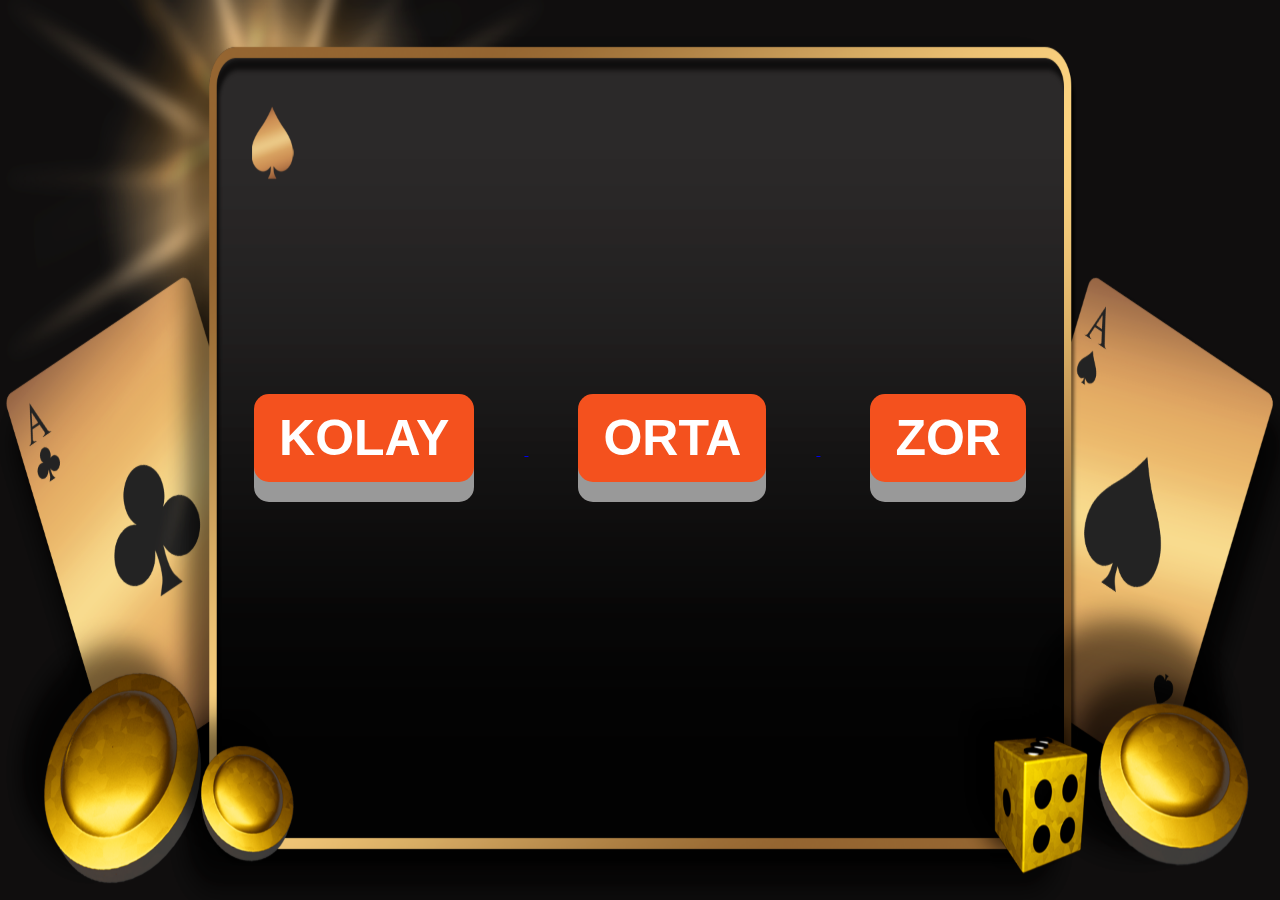
<file: Kart_Eslestirme/index.html>
<!DOCTYPE html>
<html lang="en">
<head>
   <meta charset="UTF-8">
   <title>Index</title>
   <script src="https://ajax.googleapis.com/ajax/libs/jquery/1.11.3/jquery.min.js"></script>
   <script>
      $(function(){
 
         $.background = function(){
   
             var width = $(window).width();
             var height = $(window).height();
             $("img.background").css({
                
               "width" : width + "px",
               "height" : height + "px"
                
             });
            
         }
 
         $.background();
 
 
         var page_height = $(window).height();
 
         $(".butonlar").css("line-height", page_height + "px");
 
      });
   </script>
   <style>
 
      body {
        margin: auto
      }
 
      .background {
        position: fixed;
        left: 0;
        top: 0;
        z-index: -1;
      }
 
      .butonlar {
         text-align: center;
      }

      .button {

display: inline-block;

padding: 15px 25px;
margin: 50px;
font-size: 50px;
font-weight: bold;
cursor: pointer;

text-align: center;

text-decoration: none;

outline: none;

color: #fff;

background-color:#f4511e;

border: none;

border-radius: 15px;

box-shadow: 0 20px #999;
}

.button:hover {background-color: #3e8e41}

.button:active {

background-color: #3e8e41;

box-shadow: 0 5px #666;

transform: translateY(4px);
}

   </style>
</head>
<body>
   <img src="anasayfa1.png" alt="" class="background" />
   <div class="butonlar">
     
      <a href="Kolay.html"><button class="button">KOLAY</button> </a>
      <a href="Orta.html"><button class="button">ORTA </button> </a>
      <a href="Zor.html"><button class="button">ZOR  </button> </a>
   </div>
</body>
</html>
</file>
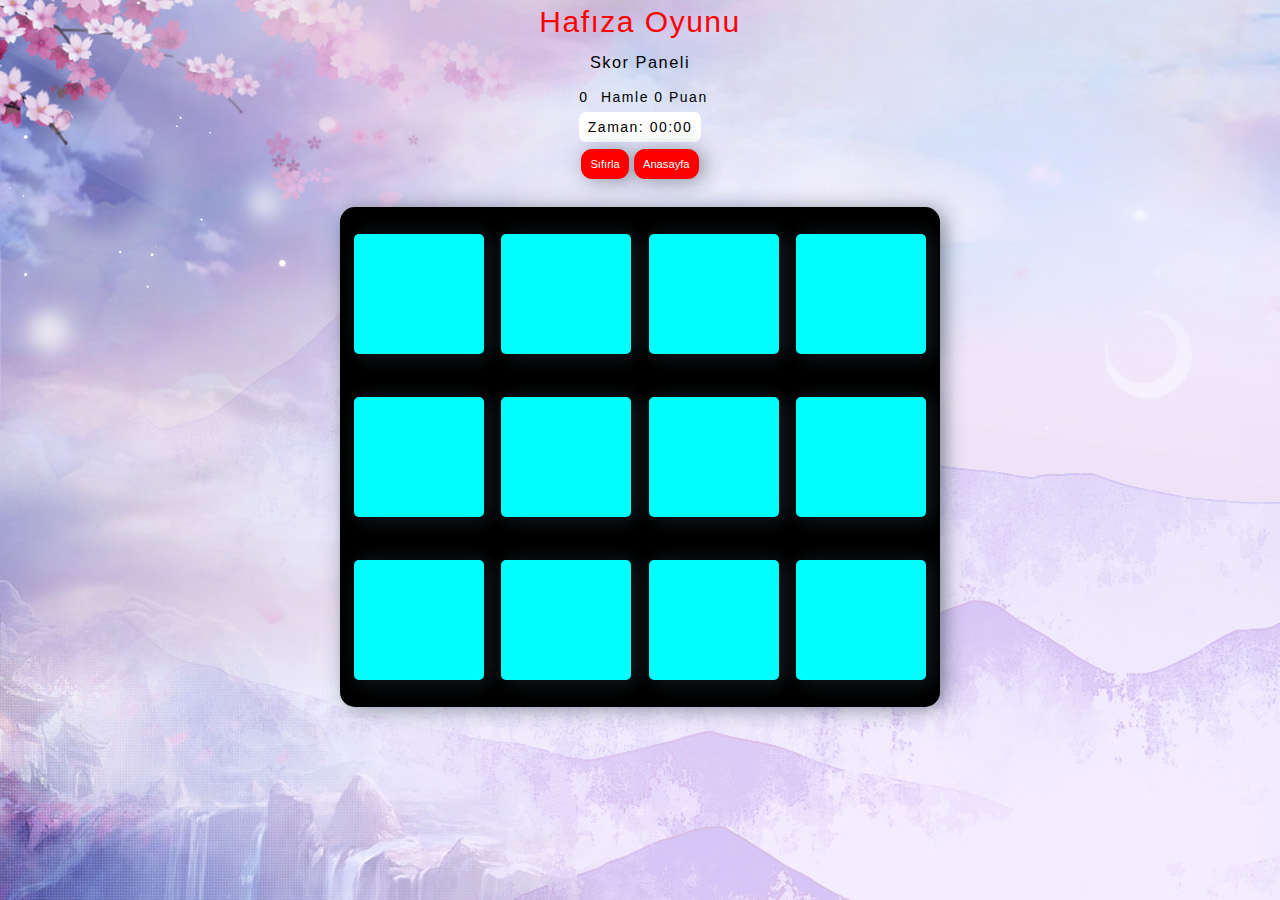
<file: Kart_Eslestirme/Kolay.html>
<!DOCTYPE html>
<html lang="en">
<head>
    <meta charset="UTF-8">
    <meta http-equiv="X-UA-Compatible" content="IE=edge">
    <meta name="viewport" content="width=device-width, initial-scale=1.0">
    <title>Document</title>
    <link rel="stylesheet" type="text/css" href="css/styles1.css">
</head>
<style>
  
</style>
<body>
   
    <div class="container">
        <header class="header">
          <h1>Hafıza Oyunu</h1>
          
        </header>
        <section class="score-panel">
          <h3>Skor Paneli</h3>
          <ul id="star-rating" class="star-rating">
            <li class="star"><i class="fa fa-star" aria-hidden="true"></i></li>
            <li class="star"><i class="fa fa-star" aria-hidden="true"></i></li>
            <li class="star"><i class="fa fa-star" aria-hidden="true"></i></li>
          </ul>
          <span class="hamle-sayac">0</span> Hamle
          <span class="skor-sayac">0</span> Puan
          <div class="timer-container">
            <span class="timer"> Zaman: 00:00</span>
          </div>
          <div class="sıfırla">
            <button class="btn sıfırla-btn">Sıfırla </button>
            <a href="index.html"><button class="btn sıfırla-btn">Anasayfa </button></a>
          </div>
        </section>
       
      <!-- Modal section-->
      <!-- Modal section-->
        <ul class="deste"></ul>
      </div>
      <!-- Modal -->
  <section class="win-game-modal">
    <div id="modal" class="modal">
      <!-- Modal content -->
      <div class="modal-content">
        <span class="close">&times;</span>
        <h2>Tebrikler!</h2>
        <p>Tebrikler 12 kartın tamamını doğru eşleştirdiniz</p>
        <div class="sonbuton">
        <button class="btn play-again-btn">Tekrar Oyna?</button>
        <a href="index.html"><button class="btn play-again-btn">Anasayfa</button></a>
    </div>
    
      </div>
    </div>
  </section>
  <section class="lose-game-modal">
    <div id="modal2" class="modal2">
      <!-- Modal content -->
      <div class="modal2-content">
        <span class="close2">&times;</span>
        <h2>Üzgünüm!</h2>
        <p>Malesef süreniz doldu</p>
        <div class="sonbuton2">
        <button class="btn play-again-btn2">Tekrar Oyna?</button>
        <a href="index.html"><button class="btn play-again-btn2">Anasayfa</button></a>
    </div>
    
      </div>
    </div>
  </section>
 
  </script>
    <script src="js/scripts1.js"></script>
</body>
</html>
</file>
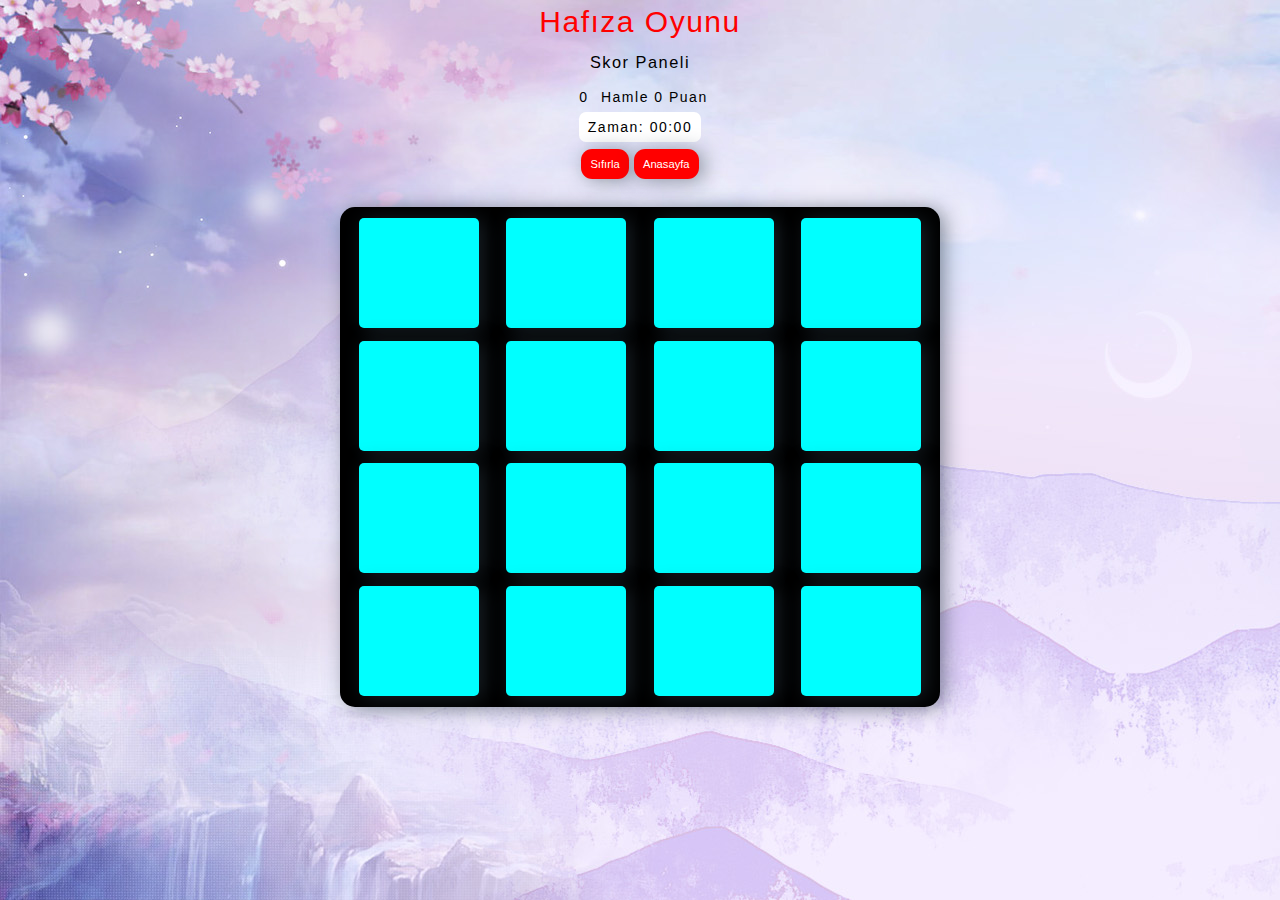
<file: Kart_Eslestirme/Orta.html>
<!DOCTYPE html>
<html lang="en">
<head>
    <meta charset="UTF-8">
    <meta http-equiv="X-UA-Compatible" content="IE=edge">
    <meta name="viewport" content="width=device-width, initial-scale=1.0">
    <title>Document</title>
    <link rel="stylesheet" href="css/style.css">
</head>
<style>
  
</style>
<body>
    <div class="container">
        <header class="header">
          <h1>Hafıza Oyunu</h1>
          
        </header>
        <section class="score-panel">
          <h3>Skor Paneli</h3>
          <ul id="star-rating" class="star-rating">
            <li class="star"></li>
            <li class="star"></li>
            <li class="star"></li>
          </ul>
          <span class="hamle-sayac">0</span> Hamle
          <span class="skor-sayac">0</span> Puan
          <div class="timer-container">
            <span class="timer"><i class="fa fa-hourglass-start"></i> Zaman: 00:00</span>
          </div>
          <div class="sıfırla">
            <button class="btn sıfırla-btn">Sıfırla <i class="fa fa-repeat"></i></button>
            <a href="index.html"><button class="btn sıfırla-btn">Anasayfa <i class="fa fa-repeat"></i></button></a>
          </div>
        </section>
       
      <!-- Modal section-->
      <!-- Modal section-->
        <ul class="deste"></ul>
      </div>
      <!-- Modal -->
  <section class="win-game-modal">
    <div id="modal" class="modal">
      <!-- Modal content -->
      <div class="modal-content">
        <span class="close">&times;</span>
        <h2>Tebrikler!</h2>
        <p>Tebrikler 16 kartın tamamını doğru eşleştirdiniz</p>
        
        <div class="sonbuton">
          <button class="btn play-again-btn">Tekrar Oyna?</button>
          <a href="index.html"><button class="btn play-again-btn">Anasayfa</button></a>
        </div>
        
      </div>
    </div>
  </section>
  <section class="lose-game-modal">
    <div id="modal2" class="modal2">
      <!-- Modal content -->
      <div class="modal2-content">
        <span class="close2">&times;</span>
        <h2>Üzgünüm!</h2>
        <p>Malesef süreniz doldu</p>
        <div class="sonbuton2">
        <button class="btn play-again-btn2">Tekrar Oyna?</button>
        <a href="index.html"><button class="btn play-again-btn2">Anasayfa</button></a>
    </div>
    
      </div>
    </div>
  </section>
 
  </script>
    <script src="js/scripts.js"></script>
</body>
</html>
</file>
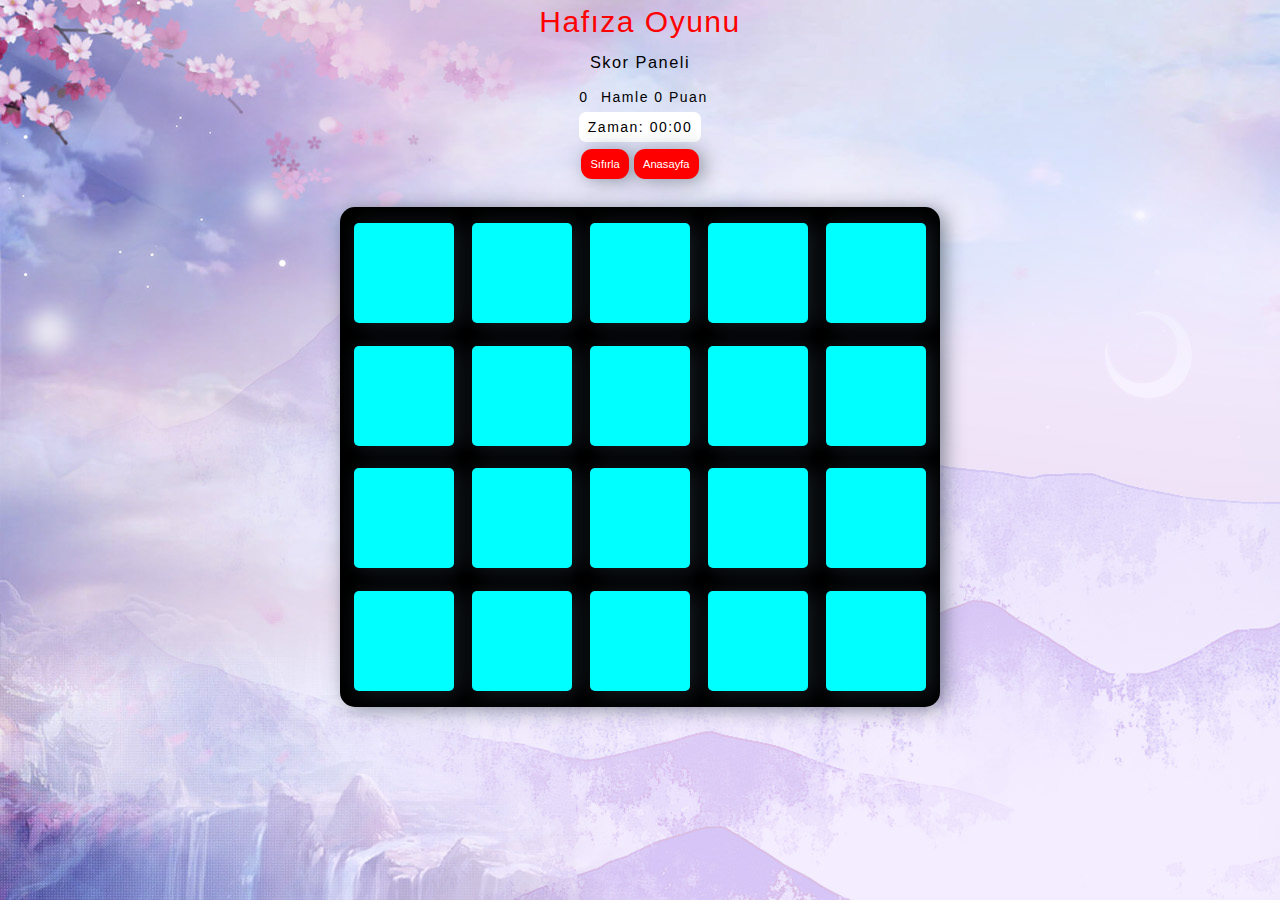
<file: Kart_Eslestirme/Zor.html>
<!DOCTYPE html>
<html lang="en">
<head>
    <meta charset="UTF-8">
    <meta http-equiv="X-UA-Compatible" content="IE=edge">
    <meta name="viewport" content="width=device-width, initial-scale=1.0">
    <title>Document</title>
    <link rel="stylesheet" href="css/styles2.css">
</head>
<style>
  
</style>
<body>
    <div class="container">
        <header class="header">
          <h1>Hafıza Oyunu</h1>
          
        </header>
        <section class="score-panel">
          <h3>Skor Paneli</h3>
          <ul id="star-rating" class="star-rating">
            <li class="star"></li>
            <li class="star"></li>
            <li class="star"></li>
          </ul>
          <span class="hamle-sayac">0</span> Hamle
          <span class="score-counter">0</span> Puan
          <div class="timer-container">
            <span class="timer"> Zaman: 00:00</span>
          </div>
          <div class="sıfırla">
            <button class="btn sıfırla-btn">Sıfırla </button>
            <a href="index.html"><button class="btn sıfırla-btn">Anasayfa <i class="fa fa-repeat"></i></button></a>
          </div>
        </section>
       
      <!-- Modal section-->
      <!-- Modal section-->
        <ul class="deste"></ul>
      </div>
      <!-- Modal -->
  <section class="win-game-modal">
    <div id="modal" class="modal">
      <!-- Modal content -->
      <div class="modal-content">
        <span class="close">&times;</span>
        <h2>Tebrikler!</h2>
        <p>Tebrikler 20 kartın tamamını doğru eşleştirdiniz</p>
        <div class="sonbuton">
          <button class="btn play-again-btn">Tekrar Oyna?</button>
          <a href="index.html"><button class="btn play-again-btn">Anasayfa</button></a>
      </div>
      </div>
    </div>
  </section>
  <section class="lose-game-modal">
    <div id="modal2" class="modal2">
      <!-- Modal content -->
      <div class="modal2-content">
        <span class="close2">&times;</span>
        <h2>Üzgünüm!</h2>
        <p>Malesef süreniz doldu</p>
        <div class="sonbuton2">
        <button class="btn play-again-btn2">Tekrar Oyna?</button>
        <a href="index.html"><button class="btn play-again-btn2">Anasayfa</button></a>
    </div>
    
      </div>
    </div>
  </section>

 
  </script>
    <script src="js/scripts2.js"></script>
</body>
</html>
</file>
<file: Kart_Eslestirme/css/styles1.css>
* {
    margin: 0;
    padding: 0;
  }
  *,
  *::before,
  *::after {
    box-sizing: inherit;
  }
  html {
    box-sizing: border-box;
  }
  body {
   
   
    background: url(oyun.jpg);
    font-family: "Open Sans", sans-serif;
    
    font-size: 62.5%;
    letter-spacing: 1.5px;
    margin: 0;
    text-align: center;
  }
  .container {
    display: flex;
    justify-content: center;
    align-items: center;
    flex-direction: column;
    margin-top: 0.5em;
  }
  ul > li {
    list-style: none;
  }
  .card,
  .sıfırla-btn {
    cursor: pointer;
  }
  .btn {
    border-radius: 1em;
    border: none;
    color: #fff;
    box-shadow: 5px 2px 20px 0 rgba(46, 61, 73, 0.5);
    padding: 0.8em;
  }
  h1 {
    font-size: 3em;
    font-weight: 400;
  }
  h2 {
    font-size: 2.5em;
    font-weight: 600;
  }
  p {
    font-size: 1.6em;
  }
  h3 {
    font-weight: 400;
  }
  /*----------------------------------  
  Section - Score Panel
  ------------------------------------*/
  .score-panel {
    font-size: 1.4em;
    padding: 1em 0 2em;
  }
  .star-rating > li {
    display: inline-block;
    padding: 0.5em;
  }
  .hamle-sayac {
    padding: 0.5em;
  }
  .sıfırla-btn {
    background: #f00;
  }
  .timer-container {
    background: #fff;
    border-radius: 0.5em;
    color: #000;
    margin: 0.5em;
    padding: 0.5em;
  }
  .timer {
    font-size: 1em;
  }
  /*----------------------------------  
  Section - Modal
  ------------------------------------*/
  /* Modal (background) */
  .modal {
    /*Hidden by default */
    display: none;
    position: fixed;
    z-index: 99;
    left: 0;
    top: 0;
    width: 100%;
    height: 100%;
    /* Fallback color */
    background-color: rgb(46, 61, 73);
    /* With opacity */
    background-color: rgba(46, 61, 73, 0.6);
  }
  /* Modal Content/Box */
  .modal-content {
    display: flex;
    flex-direction: column;
    justify-content: center;
    align-items: center;
    background-color: #fff;
    /* 5% from the top and centered */
    margin: 5% auto;
    border: 0.8em solid #fc4;
    padding-right: 2em;
    width: 80%;
  }
  
  /* The Close Button */
  .close {
    align-self: flex-end;
    color: #28e;
    font-size: 5em;
  }
  .close:hover,
  .close:focus {
    color: #5cf;
    text-decoration: none;
    cursor: pointer;
  }
  /* Modal Image*/
  .modal-img {
    display: inline-block;
    margin: 1em 0 1em;
    width: 20em;
  }
  
  p.stats {
    font-weight: 600;
  }
  p.stats:last-child {
    margin-bottom: 1em;
  }
  .sonbuton.play-again-btn {
    background: #28e;
    margin-bottom: 1em;
    cursor: pointer;
  }
  
  .deste {
    background: black;
    border-radius: 1.5em;
    display: flex;
    flex-wrap: wrap;
    justify-content: space-around;
    align-items: center;
    height: 35em;
    margin-bottom: 6em;
    padding: 0.5em;
    width: 35em;
  }
  .deste,
  .card {
    box-shadow: 5px 2px 20px 0 rgba(46, 61, 73, 0.5);
  }
  .card {
    background: cyan;
    background-size:auto;
   
    border-radius: 0.5em;
    height: 7em;
    width: 7em;
  }
  .modal2 {
    /*Hidden by default */
    display: none;
    position: fixed;
    z-index: 99;
    left: 0;
    top: 0;
    width: 100%;
    height: 100%;
    /* Fallback color */
    background-color: rgb(46, 61, 73);
    /* With opacity */
    background-color: rgba(46, 61, 73, 0.6);
  }
  /* Modal Content/Box */
  .modal2-content {
    display: flex;
    flex-direction: column;
    justify-content: center;
    align-items: center;
    background-color: #fff;
    /* 5% from the top and centered */
    margin: 5% auto;
    border: 0.8em solid #fc4;
    padding-right: 2em;
    width: 80%;
  }
  .modal2-img {
    display: inline-block;
    margin: 1em 0 1em;
    width: 20em;
  }
  /* The Close Button */
  .close2 {
    align-self: flex-end;
    color: #28e;
    font-size: 5em;
  }
  .close2:hover,
  .close2:focus {
    color: #5cf;
    text-decoration: none;
    cursor: pointer;
  }
  .sonbuton2.play-again-btn2{
    background: #28e;
    margin-bottom: 1em;
    cursor: pointer;
  }
  /*
  To disable the color highlight if and img is clicked
  https://stackoverflow.com/questions/21107439/disable-or-change-firefoxs-element-image-highlight-color
  */
  img {
    user-select: none;
    width: 6em;
  }
  .deste img {
    visibility: hidden;
  }
  .deste .card.flip {
    background: #fff;
    cursor: default;
    transform: rotateY(180deg);
    transition: transform 0.3s linear;
    pointer-events: none;
  }
  .flip img {
    background: #fff;
    visibility: visible;
  }
  .deste .card.eslesme {
  
    visibility: hidden;
    cursor: default;
    
  }
  .eslesme img {
    visibility: hidden;
  }
  
  
  /*---------------------------------- 
  Desktops
  ------------------------------------*/
  @media screen and (min-width: 800px) {
    
    h1 {
      font-size: 3em;
      color: red;
    }
    p {
      font-size: 2.3em;
    }
    .deste  {
      height: 50em;
      width: 60em;
    }
    .card {
      height: 12em;
      width: 13em;
    }
    .deste img {
      width: 12em;
    }
    .sıfırla-btn {
      font-size: 0.8em;
    }
    .footer {
      font-size: 1.2em;
    }
    
    .modal-content h2 {
      font-size: 5em;
    }
    /* Modal Image*/
    .modal-img {
      width: 30em;
    }
    .modal2-content h2 {
      font-size: 5em;
    }
    /* Modal Image*/
    .modal2-img {
      width: 30em;
    }
    .play-again-btn {
      font-size: 2em;
      background: #28e;
  margin-bottom: 1em;
  cursor: pointer;
    }
    .play-again-btn2 {
      font-size: 2em;
      background: #28e;
  margin-bottom: 1em;
  cursor: pointer;
    }
  }
</file>
<file: Kart_Eslestirme/css/style.css>
* {
  margin: 0;
  padding: 0;
}
*,
*::before,
*::after {
  box-sizing: inherit;
}
html {
  box-sizing: border-box;
}
body {
 
 
  background: url('oyun.jpg');
  font-family: "Open Sans", sans-serif;
  
  font-size: 62.5%;
  letter-spacing: 1.5px;
  margin: 0;
  text-align: center;
}
.container {
  display: flex;
  justify-content: center;
  align-items: center;
  flex-direction: column;
  margin-top: 0.5em;
}
ul > li {
  list-style: none;
}
.card,
.sıfırla-btn {
  cursor: pointer;
}
.btn {
  border-radius: 1em;
  border: none;
  color: #fff;
  box-shadow: 5px 2px 20px 0 rgba(46, 61, 73, 0.5);
  padding: 0.8em;
}
h1 {
  font-size: 3em;
  font-weight: 400;
}
h2 {
  font-size: 2.5em;
  font-weight: 600;
}
p {
  font-size: 1.6em;
}
h3 {
  font-weight: 400;
}
/*----------------------------------  
Section - Score Panel
------------------------------------*/
.score-panel {
  font-size: 1.4em;
  padding: 1em 0 2em;
}
.star-rating > li {
  display: inline-block;
  padding: 0.5em;
}
.hamle-sayac {
  padding: 0.5em;
}
.sıfırla-btn {
  background: #f00;
}
.timer-container {
  background: #fff;
  border-radius: 0.5em;
  color: #000;
  margin: 0.5em;
  padding: 0.5em;
}
.timer {
  font-size: 1em;
}
/*----------------------------------  
Section - Modal
------------------------------------*/
/* Modal (background) */
.modal {
  /*Hidden by default */
  display: none;
  position: fixed;
  z-index: 99;
  left: 0;
  top: 0;
  width: 100%;
  height: 100%;
  /* Fallback color */
  background-color: rgb(46, 61, 73);
  /* With opacity */
  background-color: rgba(46, 61, 73, 0.6);
}
/* Modal Content/Box */
.modal-content {
  display: flex;
  flex-direction: column;
  justify-content: center;
  align-items: center;
  background-color: #fff;
  /* 5% from the top and centered */
  margin: 5% auto;
  border: 0.8em solid #fc4;
  padding-right: 2em;
  width: 80%;
}
/* The Close Button */
.close {
  align-self: flex-end;
  color: #28e;
  font-size: 5em;
}
.close:hover,
.close:focus {
  color: #5cf;
  text-decoration: none;
  cursor: pointer;
}
/* Modal Image*/
.modal-img {
  display: inline-block;
  margin: 1em 0 1em;
  width: 20em;
}
p.stats {
  font-weight: 600;
}
p.stats:last-child {
  margin-bottom: 1em;
}
.sonbuton.play-again-btn{
  background: #28e;
  margin-bottom: 1em;
  cursor: pointer;
}
/*----------------------------------  
deste of Cards
------------------------------------*/
/*Mobile first responsivness*/
.deste {
  background: black;
  border-radius: 1.5em;
  display: flex;
  flex-wrap: wrap;
  justify-content: space-around;
  align-items: center;
  height: 35em;
  margin-bottom: 6em;
  padding: 0.5em;
  width: 35em;
}
.deste,
.card {
  box-shadow: 5px 2px 20px 0 rgba(46, 61, 73, 0.5);
}
.card {
  background: cyan;
  background-size:auto;
 
  border-radius: 0.5em;
  height: 7em;
  width: 7em;
}
.modal2 {
  /*Hidden by default */
  display: none;
  position: fixed;
  z-index: 99;
  left: 0;
  top: 0;
  width: 100%;
  height: 100%;
  /* Fallback color */
  background-color: rgb(46, 61, 73);
  /* With opacity */
  background-color: rgba(46, 61, 73, 0.6);
}
/* Modal Content/Box */
.modal2-content {
  display: flex;
  flex-direction: column;
  justify-content: center;
  align-items: center;
  background-color: #fff;
  /* 5% from the top and centered */
  margin: 5% auto;
  border: 0.8em solid #fc4;
  padding-right: 2em;
  width: 80%;
}
.modal2-img {
  display: inline-block;
  margin: 1em 0 1em;
  width: 20em;
}
/* The Close Button */
.close2 {
  align-self: flex-end;
  color: #28e;
  font-size: 5em;
}
.close2:hover,
.close2:focus {
  color: #5cf;
  text-decoration: none;
  cursor: pointer;
}
.sonbuton2.play-again-btn2{
  background: #28e;
  margin-bottom: 1em;
  cursor: pointer;
}

img {
  user-select: none;
  width: 6em;
}
.deste img {
  visibility: hidden;
}
.deste .card.flip {
  background: #fff;
  cursor: default;
  transform: rotateY(180deg);
  transition: transform 0.3s linear;
  pointer-events: none;
}
.flip img {
  background: #fff;
  visibility: visible;
}
.deste .card.eslesme {
  /* background: #39d; */
  visibility: hidden;
  cursor: default;
  /* animation: pulse 1s; */
}
.eslesme img {
   visibility: hidden;
}


/*---------------------------------- 
Desktops
------------------------------------*/
@media screen and (min-width: 800px) {
  
  h1 {
    font-size: 3em;
    color: red;
  }
  p {
    font-size: 2.3em;
  }
  .deste  {
    height: 50em;
    width: 60em;
  }
  .card {
    height: 11em;
    width: 12em;
  }
  .deste img {
    width: 10em;
  }
  .sıfırla-btn {
    font-size: 0.8em;
  }
  .footer {
    font-size: 1.2em;
  }
  
  .modal-content h2 {
    font-size: 5em;
  }
  /* Modal Image*/
  .modal-img {
    width: 30em;
  }
  .modal2-content h2 {
    font-size: 5em;
  }
  /* Modal Image*/
  .modal2-img {
    width: 30em;
  }
  .play-again-btn {
    font-size: 2em;
    background: #28e;
   margin-bottom: 1em;
   cursor: pointer;
  }
  .play-again-btn2 {
    font-size: 2em;
    background: #28e;
   margin-bottom: 1em;
   cursor: pointer;
  }
}
</file>
<file: Kart_Eslestirme/css/styles2.css>
* {
    margin: 0;
    padding: 0;
  }
  *,
  *::before,
  *::after {
    box-sizing: inherit;
  }
  html {
    box-sizing: border-box;
  }
  body {
   
    background: url('oyun.jpg');
    font-family: "Open Sans", sans-serif;
    
    font-size: 62.5%;
    letter-spacing: 1.5px;
    margin: 0;
    text-align: center;
  }
  .container {
    display: flex;
    justify-content: center;
    align-items: center;
    flex-direction: column;
    margin-top: 0.5em;
  }
  ul > li {
    list-style: none;
  }
  .card,
  .sıfırla-btn {
    cursor: pointer;
  }
  .btn {
    border-radius: 1em;
    border: none;
    color: #fff;
    box-shadow: 5px 2px 20px 0 rgba(46, 61, 73, 0.5);
    padding: 0.8em;
  }
  h1 {
    font-size: 3em;
    font-weight: 400;
  }
  h2 {
    font-size: 2.5em;
    font-weight: 600;
  }
  p {
    font-size: 1.6em;
  }
  h3 {
    font-weight: 400;
  }
  /*----------------------------------  
  Section - Score Panel
  ------------------------------------*/
  .score-panel {
    font-size: 1.4em;
    padding: 1em 0 2em;
  }
  .star-rating > li {
    display: inline-block;
    padding: 0.5em;
  }
  .hamle-sayac {
    padding: 0.5em;
  }
  .sıfırla-btn {
    background: #f00;
  }
  .timer-container {
    background: #fff;
    border-radius: 0.5em;
    color: #000;
    margin: 0.5em;
    padding: 0.5em;
  }
  .timer {
    font-size: 1em;
  }
  /*----------------------------------  
  Section - Modal
  ------------------------------------*/
  /* Modal (background) */
  .modal {
    /*Hidden by default */
    display: none;
    position: fixed;
    z-index: 99;
    left: 0;
    top: 0;
    width: 100%;
    height: 100%;
    /* Fallback color */
    background-color: rgb(46, 61, 73);
    /* With opacity */
    background-color: rgba(46, 61, 73, 0.6);
  }
  /* Modal Content/Box */
  .modal-content {
    display: flex;
    flex-direction: column;
    justify-content: center;
    align-items: center;
    background-color: #fff;
    /* 5% from the top and centered */
    margin: 5% auto;
    border: 0.8em solid #fc4;
    padding-right: 2em;
    width: 80%;
  }
  /* The Close Button */
  .close {
    align-self: flex-end;
    color: #28e;
    font-size: 5em;
  }
  .close:hover,
  .close:focus {
    color: #5cf;
    text-decoration: none;
    cursor: pointer;
  }
  /* Modal Image*/
  .modal-img {
    display: inline-block;
    margin: 1em 0 1em;
    width: 20em;
  }
  p.stats {
    font-weight: 600;
  }
  p.stats:last-child {
    margin-bottom: 1em;
  }
  .sonbuton.play-again-btn {
    background: #28e;
    margin-bottom: 1em;
    cursor: pointer;
  }
  
  .deste {
    background: black;
    border-radius: 1.5em;
    display: flex;
    flex-wrap: wrap;
    justify-content: space-around;
    align-items: center;
    height: 35em;
    margin-bottom: 6em;
    padding: 0.5em;
    width: 35em;
  }
  .deste,
  .card {
    box-shadow: 5px 2px 20px 0 rgba(46, 61, 73, 0.5);
  }
  .card {
    background: cyan;
    background-size:auto;
   
    border-radius: 0.5em;
    height: 7em;
    width: 7em;
  }
  .modal2 {
    /*Hidden by default */
    display: none;
    position: fixed;
    z-index: 99;
    left: 0;
    top: 0;
    width: 100%;
    height: 100%;
    /* Fallback color */
    background-color: rgb(46, 61, 73);
    /* With opacity */
    background-color: rgba(46, 61, 73, 0.6);
  }
  /* Modal Content/Box */
  .modal2-content {
    display: flex;
    flex-direction: column;
    justify-content: center;
    align-items: center;
    background-color: #fff;
    /* 5% from the top and centered */
    margin: 5% auto;
    border: 0.8em solid #fc4;
    padding-right: 2em;
    width: 80%;
  }
  .modal2-img {
    display: inline-block;
    margin: 1em 0 1em;
    width: 20em;
  }
  /* The Close Button */
  .close2 {
    align-self: flex-end;
    color: #28e;
    font-size: 5em;
  }
  .close2:hover,
  .close2:focus {
    color: #5cf;
    text-decoration: none;
    cursor: pointer;
  }
  .sonbuton2.play-again-btn2{
    background: #28e;
    margin-bottom: 1em;
    cursor: pointer;
  }
  /*
  To disable the color highlight if and img is clicked
  https://stackoverflow.com/questions/21107439/disable-or-change-firefoxs-element-image-highlight-color
  */
  img {
    user-select: none;
    width: 6em;
  }
  .deste img {
    visibility: hidden;
  }
  .deste .card.flip {
    background: #fff;
    cursor: default;
    transform: rotateY(180deg);
    transition: transform 0.3s linear;
    pointer-events: none;
  }
  .flip img {
    background: #fff;
    visibility: visible;
  }
  .deste .card.eslesme {
    
    visibility: hidden;
    cursor: default;
   
  }
  .eslesme img {
    visibility: hidden;
  }
  
  
  @media screen and (min-width: 800px) {
    
    h1 {
      font-size: 3em;
      color: red;
    }
    p {
      font-size: 2.3em;
    }
    .deste  {
      height: 50em;
      width: 60em;
    }
    .card {
      height: 10em;
      width: 10em;
    }
    .deste img {
      width: 9em;
    }
    .sıfırla-btn {
      font-size: 0.8em;
    }
    .footer {
      font-size: 1.2em;
    }
    
    .modal-content h2 {
      font-size: 5em;
    }
    /* Modal Image*/
    .modal-img {
      width: 30em;
    }
    .play-again-btn {
      font-size: 2em;
      background: #28e;
  margin-bottom: 1em;
  cursor: pointer;
    }
    .play-again-btn2 {
      font-size: 2em;
      background: #28e;
  margin-bottom: 1em;
  cursor: pointer;
    }
  }
</file>
